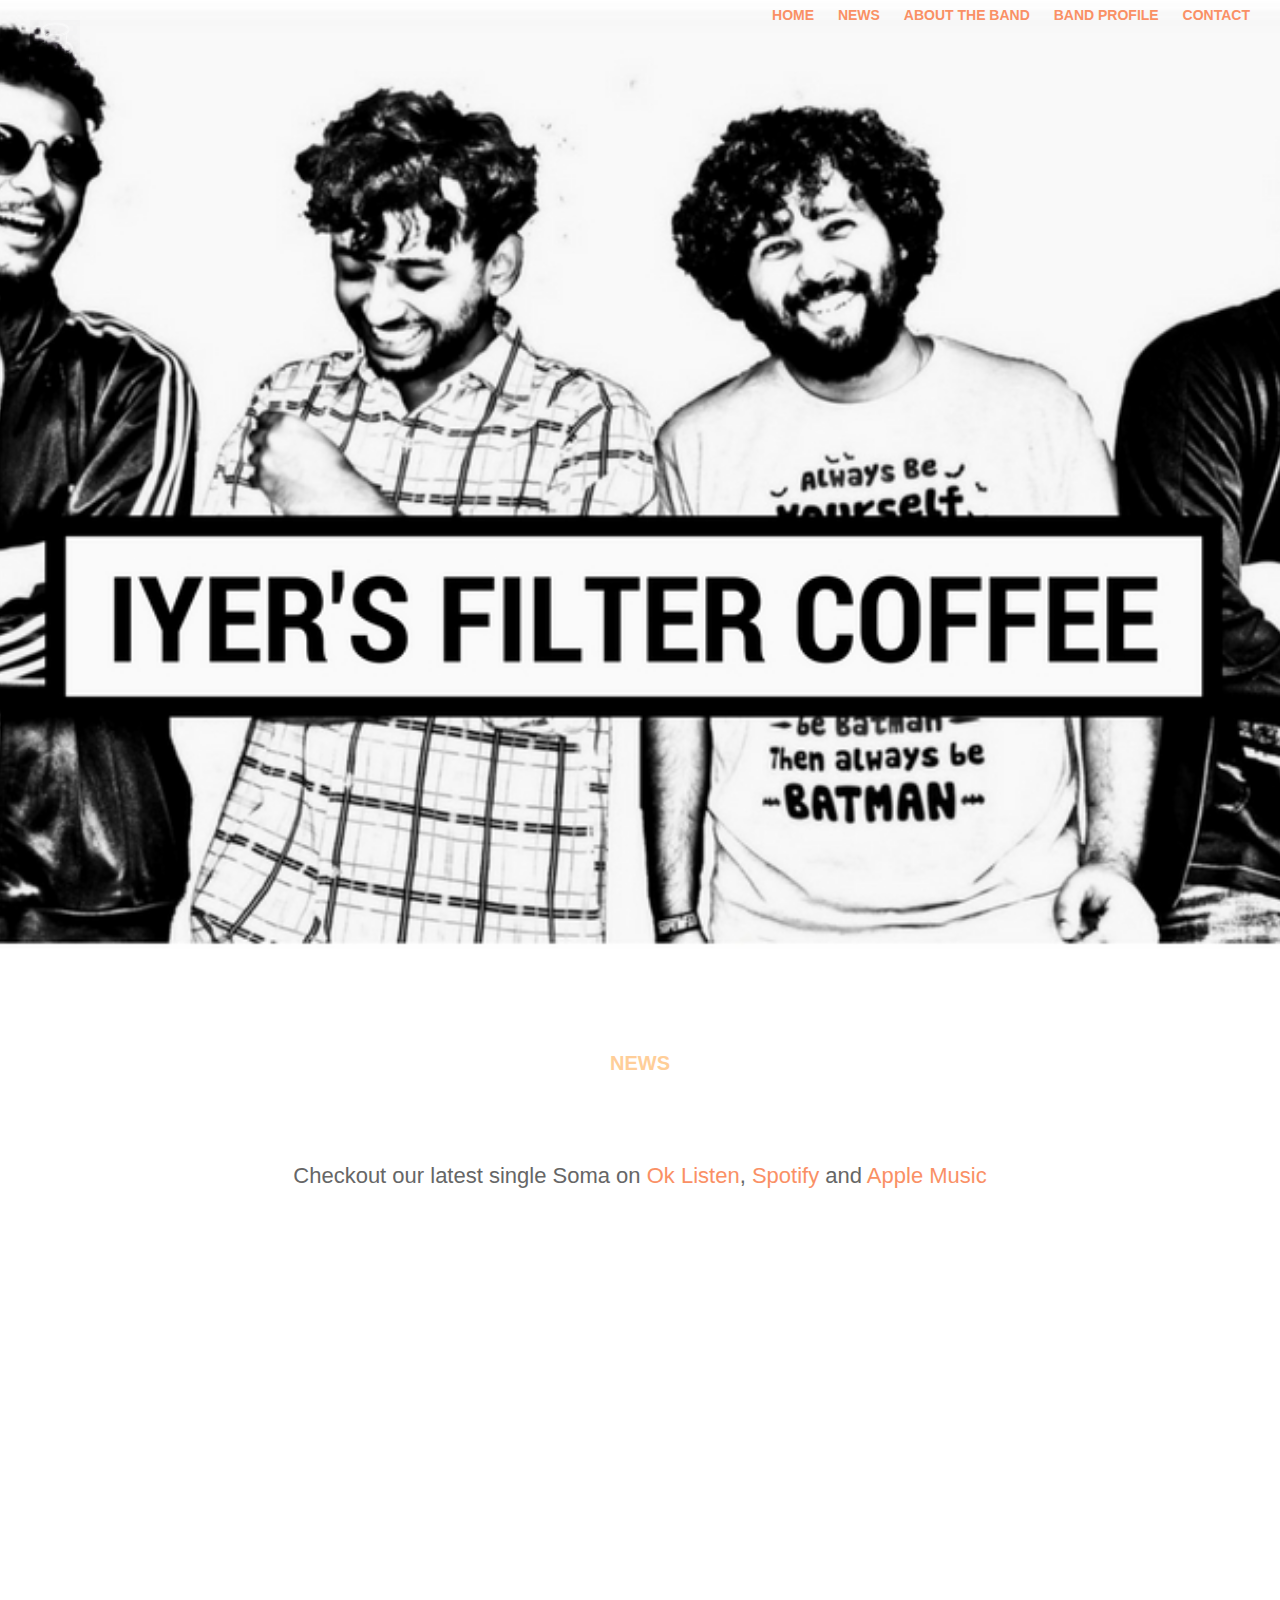
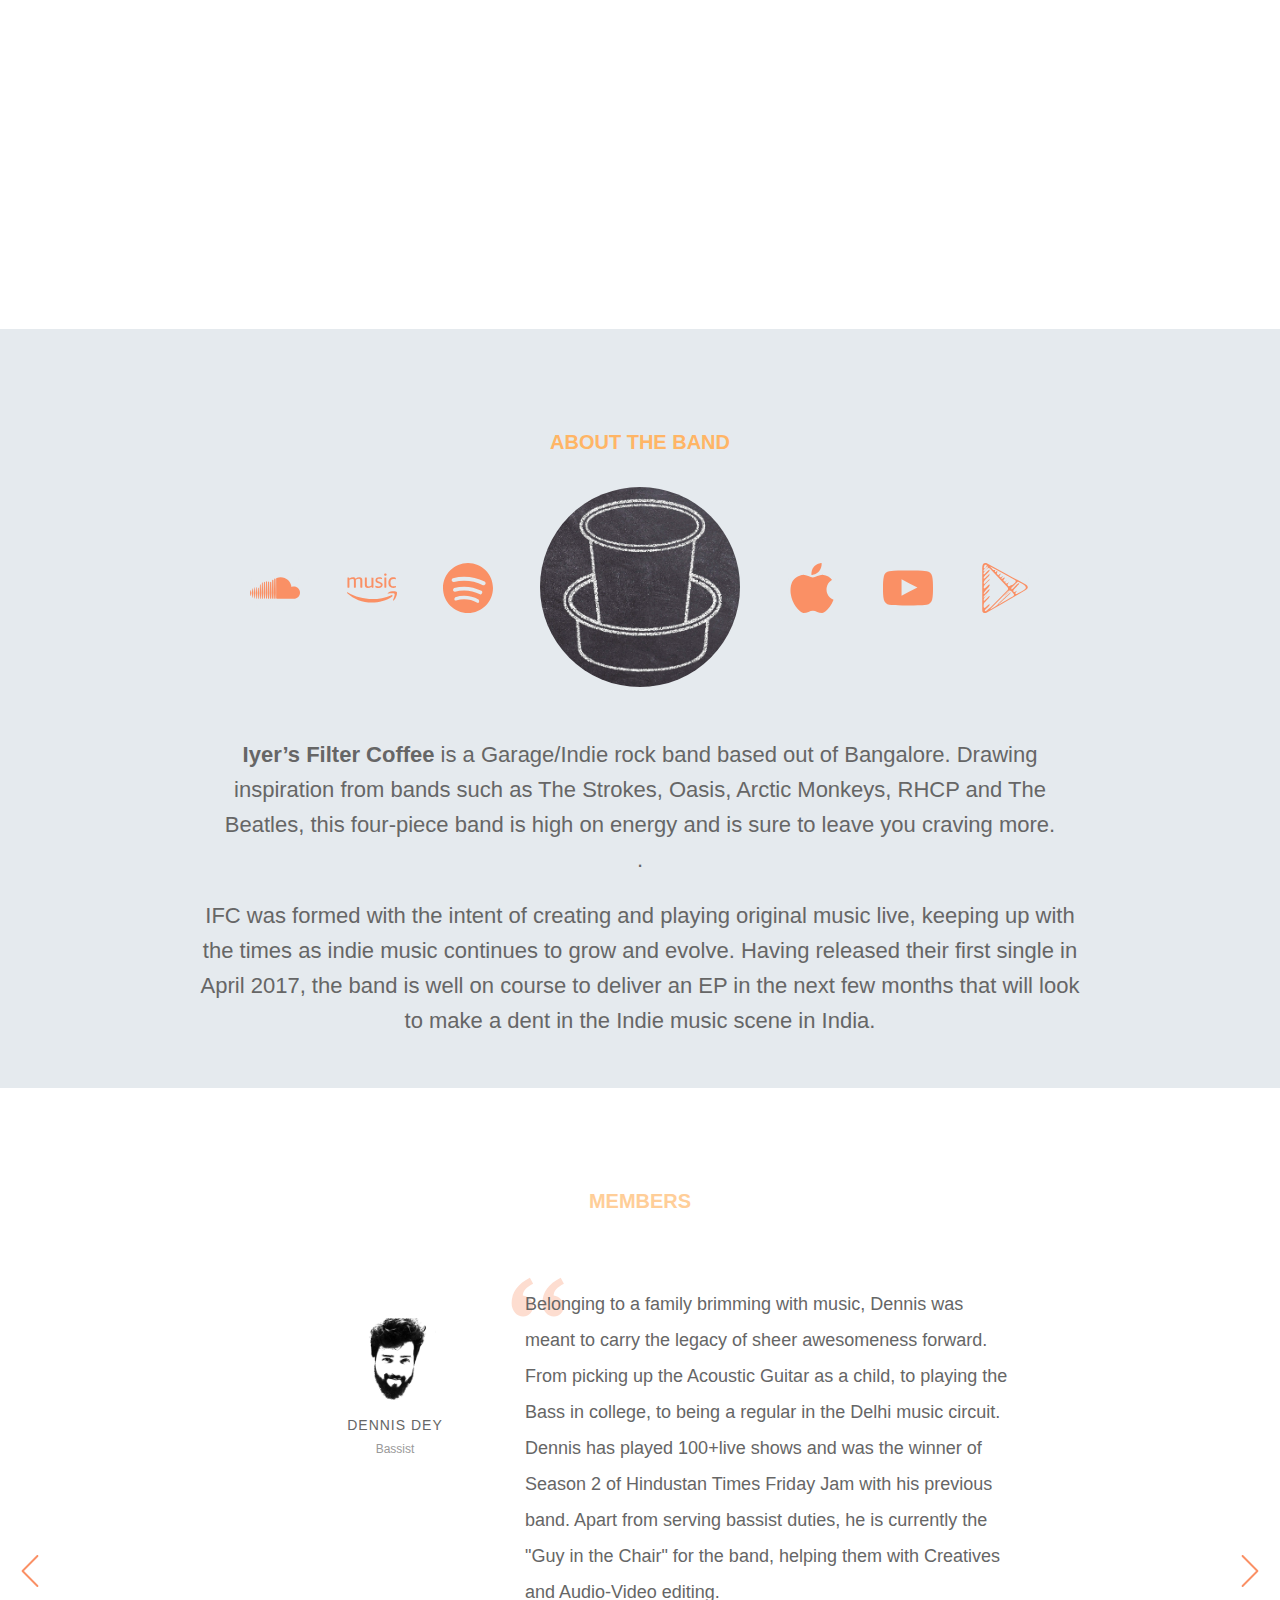
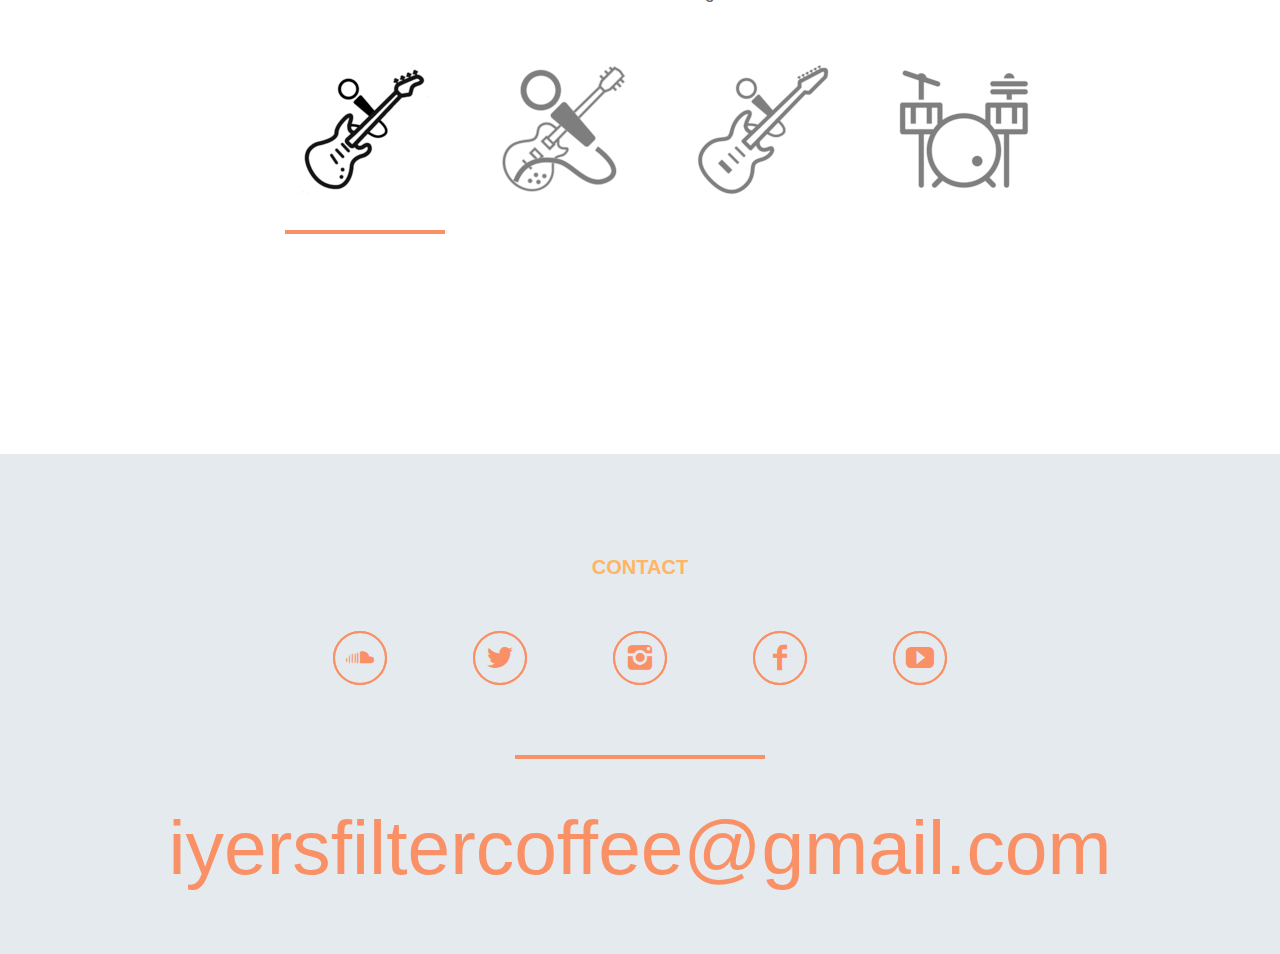
<file: index.html>
<!DOCTYPE html>
<html class="">
<head>
  <meta charset="UTF-8">
  <meta name="apple-mobile-web-app-capable" content="yes">
  <meta name="viewport" content="width=device-width, initial-scale=1">
  <meta name="description" content="Iyer’s Filter Coffee is a garage rock band from Bangalore. Drawing inspiration from bands such as the Strokes, the Arctic Monkeys, RHCP and the Beatles, this four-piece band is high on energy and is sure to leave you craving more.">
  <meta rel="author" href="">
  <meta rel="publisher" href="">

  <title>Iyer's Filter Coffee</title>

  <link rel="stylesheet" href="/assets/css/all.css">
  <!--[if lt IE 9]><script src="http://html5shim.googlecode.com/svn/trunk/html5.js"></script><![endif]-->

  

</head>
<body>

  <nav>
    
      <a href="#">Home</a>
    
      <a href="#news">News</a>
    
      <a href="#about-me">About The Band</a>
    
      <a href="#clients">Band Profile</a>
    
      <a href="#contact">Contact</a>
    
  </nav>

<header id="header">

  <!-- <nav>
    
      <a href="#">Home</a>
    
      <a href="#news">News</a>
    
      <a href="#about-me">About The Band</a>
    
      <a href="#clients">Band Profile</a>
    
      <a href="#contact">Contact</a>
    
  </nav>

  <h1><span>Iyer's Filter Coffee</span></h1>
  <p class="kicker">Garage Rock // Indie // Bangalore</p>-->

</header>


<section>

  <h3 id="news">News</h3>


  <div class="blurb">
    <p>Checkout our latest single Soma on <a href="https://www.oklisten.com/album/soma">Ok Listen</a>, <a href="https://open.spotify.com/artist/2WnOeeb83H28ijUORF8lFr?si=v5_RxIV_SJO6TQ9OLNzmJQ">Spotify</a> and <a href="https://apple.co/2vkBSRN">Apple Music</a></p>

  </div>

  
  <section class="section-videos">

  <div align="center" class="embed-container">
  <iframe
      src="https://www.youtube.com/embed/PFIsgXxZYUo"
      width="700"
      height="480"
      frameborder="0"
      allowfullscreen="">
  </iframe>
</div>


</section>

</section>


<!--
<section class="section-videos">

  <div align="center" class="embed-container">
  <iframe
      src="https://www.youtube.com/embed/PFIsgXxZYUo"
      width="700"
      height="480"
      frameborder="0"
      allowfullscreen="">
  </iframe>
</div>


</section>
-->

<section>

  <h3 id="about-me">About The Band</h3>

  <div class="face-lockup">

    <div class="face-img"></div>

    <div class="icon-amazon">  <li><a href="https://music.amazon.in/albums/B07C3B93QN/CATALOG?ref=dm_wcp_albm_link_pr_s" target="_blank" class="icon-22 Amazon Music" title="Amazon Music"><svg version="1.1" xmlns="http://www.w3.org/2000/svg" xmlns:xlink="http://www.w3.org/1999/xlink" x="0px" y="0px"
	 viewBox="0 0 150.7 88.1" style="enable-background:new 0 0 150.7 88.1;" xml:space="preserve">
<style type="text/css">
	.st0{display:none;}
	.st1{display:inline;}
	.st2{fill:#FFFFFF;}
	.st3{fill:#0082C3;}
	.st4{fill:url(#SVGID_1_);}
	.st5{fill:url(#SVGID_2_);}
	.st6{fill:url(#SVGID_3_);}
	.st7{fill:url(#SVGID_4_);}
	.st8{fill:url(#SVGID_5_);}
	.st9{fill:url(#SVGID_6_);}
	.st10{fill:url(#SVGID_7_);}
	.st11{fill:url(#SVGID_8_);}
</style>
<g id="White" class="st0">
	<g class="st1">
		<path class="st2" d="M100.3,38.2c-1,0.8-2.5,1.1-4.5,1.1c-2.8,0-5.6-0.4-8.2-1.3c-0.7-0.2-1.2-0.4-1.5-0.4c-0.5,0-0.7,0.4-0.7,1.1
			v1.7c0,0.5,0.1,0.9,0.3,1.1c0.2,0.2,0.5,0.5,1,0.7c2.7,1.1,5.7,1.7,9.1,1.7c3.5,0,6.3-0.8,8.5-2.5c2.1-1.7,3.2-3.9,3.2-6.8
			c0-2-0.5-3.6-1.6-4.9c-1-1.3-2.7-2.4-5.1-3.3L96,24.7c-1.9-0.7-3.1-1.4-3.8-2c-0.6-0.6-1-1.4-1-2.5c0-2.6,1.9-3.9,5.8-3.9
			c2.2,0,4.4,0.3,6.5,1c0.6,0.2,1.1,0.3,1.4,0.3c0.5,0,0.8-0.4,0.8-1.1v-1.6c0-0.5-0.1-0.9-0.3-1.2c-0.2-0.3-0.5-0.5-1-0.6
			c-2.5-0.9-5-1.4-7.6-1.4c-3.3,0-5.9,0.8-8,2.4c-2,1.6-3,3.7-3,6.3c0,4,2.2,6.8,6.7,8.4l5.1,1.9c1.6,0.6,2.8,1.2,3.4,1.8
			c0.6,0.6,0.9,1.4,0.9,2.3C101.8,36.3,101.3,37.4,100.3,38.2z"/>
		<path class="st2" d="M73.7,13.8v22.5c-2.9,1.9-5.8,2.9-8.7,2.9c-1.8,0-3.2-0.5-4-1.5c-0.8-1-1.3-2.6-1.3-4.8v-19
			c0-0.8-0.4-1.2-1.2-1.2H55c-0.8,0-1.2,0.4-1.2,1.2v21c0,2.9,0.8,5.2,2.3,6.8c1.5,1.6,3.7,2.4,6.5,2.4c3.9,0,7.7-1.4,11.5-4.1
			l0.4,2.1c0.1,0.4,0.2,0.7,0.5,0.9c0.2,0.2,0.5,0.2,0.9,0.2h2.6c0.8,0,1.2-0.4,1.2-1.2v-28c0-0.8-0.4-1.2-1.2-1.2h-3.5
			C74.1,12.6,73.7,13,73.7,13.8z"/>
		<path class="st2" d="M41.5,43.1H45c0.8,0,1.2-0.4,1.2-1.2V20.7c0-2.9-0.7-5.1-2.2-6.7c-1.5-1.6-3.6-2.3-6.4-2.3
			c-4,0-7.9,1.4-11.9,4.3c-1.3-2.8-3.8-4.3-7.6-4.3c-3.6,0-7.4,1.3-11.2,4l-0.4-1.9c-0.1-0.4-0.2-0.7-0.5-0.9
			c-0.2-0.2-0.5-0.2-0.9-0.2H2.6c-0.8,0-1.2,0.4-1.2,1.2v28c0,0.8,0.4,1.2,1.2,1.2h3.5c0.8,0,1.2-0.4,1.2-1.2V19.2
			c2.8-1.8,5.7-2.6,8.8-2.6c1.6,0,2.8,0.5,3.6,1.4c0.8,1,1.1,2.4,1.1,4.4v19.5c0,0.8,0.4,1.2,1.2,1.2h3.5c0.8,0,1.2-0.4,1.2-1.2
			V21.1v-1c0-0.3,0-0.6-0.1-0.9c3-1.8,5.9-2.7,8.8-2.7c1.6,0,2.8,0.5,3.6,1.4c0.8,1,1.1,2.4,1.1,4.4v19.5
			C40.3,42.7,40.7,43.1,41.5,43.1z"/>
		<path class="st2" d="M133.8,65.6C115.3,73.5,95.3,77.3,77,77.3c-27.1,0-53.3-7.4-74.5-19.8c-0.4-0.2-0.7-0.3-1.1-0.3
			c-1.2,0-1.9,1.4-0.6,2.5c19.7,17.8,45.6,28.4,74.5,28.4c20.6,0,44.5-6.5,61-18.6C139,67.5,136.6,64.4,133.8,65.6z"/>
		<path class="st2" d="M133.2,19.4c1.5-1.7,3.9-2.6,7.3-2.6c1.7,0,3.3,0.2,5,0.7c0.4,0.1,0.8,0.2,1,0.2c0.5,0,0.8-0.4,0.8-1.2v-1.6
			c0-0.6-0.1-1-0.3-1.2c-0.2-0.2-0.5-0.4-0.9-0.6c-2.1-0.8-4.2-1.1-6.4-1.1c-4.7,0-8.4,1.4-11,4.2c-2.6,2.8-3.9,6.7-3.9,11.8
			c0,5.1,1.3,9,3.8,11.7c2.5,2.7,6.1,4.1,10.8,4.1c2.6,0,4.9-0.4,6.8-1.3c0.5-0.2,0.8-0.4,1-0.7c0.2-0.2,0.2-0.6,0.2-1.1V39
			c0-0.8-0.3-1.2-0.8-1.2c-0.2,0-0.5,0.1-0.9,0.2c-1.9,0.6-3.7,0.8-5.4,0.8c-3.2,0-5.6-0.9-7.1-2.6c-1.5-1.7-2.3-4.4-2.3-8v-0.8
			C131,23.8,131.7,21.1,133.2,19.4z"/>
		<path class="st2" d="M140.8,81.4c8.8-7.4,11.1-22.9,9.3-25.1c-0.9-1.1-4.9-2.1-10-2.1c-5.4,0-11.9,1.1-16.7,4.6
			c-1.5,1-1.2,2.4,0.4,2.2c5.3-0.6,17.2-2.1,19.3,0.6c2.1,2.7-2.3,13.8-4.3,18.8C138.2,82,139.5,82.6,140.8,81.4z"/>
		<path class="st2" d="M117.3,12.6h-3.5c-0.8,0-1.2,0.4-1.2,1.2v28c0,0.8,0.4,1.2,1.2,1.2h3.5c0.8,0,1.2-0.4,1.2-1.2v-28
			C118.5,13,118.1,12.6,117.3,12.6z"/>
		<path class="st2" d="M118.3,1c-0.7-0.7-1.6-1-2.7-1c-1.2,0-2.1,0.3-2.7,1c-0.7,0.7-1,1.5-1,2.6c0,1.1,0.3,2,1,2.6
			c0.7,0.7,1.6,1,2.7,1c1.2,0,2.1-0.3,2.7-1c0.7-0.7,1-1.5,1-2.6C119.3,2.5,119,1.6,118.3,1z"/>
	</g>
</g>
<g id="Squid_Ink">
	<g>
		<path class="st3" d="M100.3,38.2c-1,0.8-2.5,1.1-4.5,1.1c-2.8,0-5.6-0.4-8.2-1.3c-0.7-0.2-1.2-0.4-1.5-0.4c-0.5,0-0.7,0.4-0.7,1.1
			v1.7c0,0.5,0.1,0.9,0.3,1.1c0.2,0.2,0.5,0.5,1,0.7c2.7,1.1,5.7,1.7,9.1,1.7c3.5,0,6.3-0.8,8.5-2.5c2.1-1.7,3.2-3.9,3.2-6.8
			c0-2-0.5-3.6-1.6-4.9c-1-1.3-2.7-2.4-5.1-3.3L96,24.7c-1.9-0.7-3.1-1.4-3.8-2c-0.6-0.6-1-1.4-1-2.5c0-2.6,1.9-3.9,5.8-3.9
			c2.2,0,4.4,0.3,6.5,1c0.6,0.2,1.1,0.3,1.4,0.3c0.5,0,0.8-0.4,0.8-1.1v-1.6c0-0.5-0.1-0.9-0.3-1.2c-0.2-0.3-0.5-0.5-1-0.6
			c-2.5-0.9-5-1.4-7.6-1.4c-3.3,0-5.9,0.8-8,2.4c-2,1.6-3,3.7-3,6.3c0,4,2.2,6.8,6.7,8.4l5.1,1.9c1.6,0.6,2.8,1.2,3.4,1.8
			c0.6,0.6,0.9,1.4,0.9,2.3C101.8,36.3,101.3,37.4,100.3,38.2z"/>
		<path class="st3" d="M73.7,13.8v22.5c-2.9,1.9-5.8,2.9-8.7,2.9c-1.8,0-3.2-0.5-4-1.5c-0.8-1-1.3-2.6-1.3-4.8v-19
			c0-0.8-0.4-1.2-1.2-1.2H55c-0.8,0-1.2,0.4-1.2,1.2v21c0,2.9,0.8,5.2,2.3,6.8c1.5,1.6,3.7,2.4,6.5,2.4c3.9,0,7.7-1.4,11.5-4.1
			l0.4,2.1c0.1,0.4,0.2,0.7,0.5,0.9c0.2,0.2,0.5,0.2,0.9,0.2h2.6c0.8,0,1.2-0.4,1.2-1.2v-28c0-0.8-0.4-1.2-1.2-1.2h-3.5
			C74.1,12.6,73.7,13,73.7,13.8z"/>
		<path class="st3" d="M41.5,43.1H45c0.8,0,1.2-0.4,1.2-1.2V20.7c0-2.9-0.7-5.1-2.2-6.7c-1.5-1.6-3.6-2.3-6.4-2.3
			c-4,0-7.9,1.4-11.9,4.3c-1.3-2.8-3.8-4.3-7.6-4.3c-3.6,0-7.4,1.3-11.2,4l-0.4-1.9c-0.1-0.4-0.2-0.7-0.5-0.9
			c-0.2-0.2-0.5-0.2-0.9-0.2H2.6c-0.8,0-1.2,0.4-1.2,1.2v28c0,0.8,0.4,1.2,1.2,1.2h3.5c0.8,0,1.2-0.4,1.2-1.2V19.2
			c2.8-1.8,5.7-2.6,8.8-2.6c1.6,0,2.8,0.5,3.6,1.4c0.8,1,1.1,2.4,1.1,4.4v19.5c0,0.8,0.4,1.2,1.2,1.2h3.5c0.8,0,1.2-0.4,1.2-1.2
			V21.1v-1c0-0.3,0-0.6-0.1-0.9c3-1.8,5.9-2.7,8.8-2.7c1.6,0,2.8,0.5,3.6,1.4c0.8,1,1.1,2.4,1.1,4.4v19.5
			C40.3,42.7,40.7,43.1,41.5,43.1z"/>
		<path class="st3" d="M133.8,65.6C115.3,73.5,95.3,77.3,77,77.3c-27.1,0-53.3-7.4-74.5-19.8c-0.4-0.2-0.7-0.3-1.1-0.3
			c-1.2,0-1.9,1.4-0.6,2.5c19.7,17.8,45.6,28.4,74.5,28.4c20.6,0,44.5-6.5,61-18.6C139,67.5,136.6,64.4,133.8,65.6z"/>
		<path class="st3" d="M133.2,19.4c1.5-1.7,3.9-2.6,7.3-2.6c1.7,0,3.3,0.2,5,0.7c0.4,0.1,0.8,0.2,1,0.2c0.5,0,0.8-0.4,0.8-1.2v-1.6
			c0-0.6-0.1-1-0.3-1.2c-0.2-0.2-0.5-0.4-0.9-0.6c-2.1-0.8-4.2-1.1-6.4-1.1c-4.7,0-8.4,1.4-11,4.2c-2.6,2.8-3.9,6.7-3.9,11.8
			c0,5.1,1.3,9,3.8,11.7c2.5,2.7,6.1,4.1,10.8,4.1c2.6,0,4.9-0.4,6.8-1.3c0.5-0.2,0.8-0.4,1-0.7c0.2-0.2,0.2-0.6,0.2-1.1V39
			c0-0.8-0.3-1.2-0.8-1.2c-0.2,0-0.5,0.1-0.9,0.2c-1.9,0.6-3.7,0.8-5.4,0.8c-3.2,0-5.6-0.9-7.1-2.6c-1.5-1.7-2.3-4.4-2.3-8v-0.8
			C131,23.8,131.7,21.1,133.2,19.4z"/>
		<path class="st3" d="M140.8,81.4c8.8-7.4,11.1-22.9,9.3-25.1c-0.9-1.1-4.9-2.1-10-2.1c-5.4,0-11.9,1.1-16.7,4.6
			c-1.5,1-1.2,2.4,0.4,2.2c5.3-0.6,17.2-2.1,19.3,0.6c2.1,2.7-2.3,13.8-4.3,18.8C138.2,82,139.5,82.6,140.8,81.4z"/>
		<path class="st3" d="M117.3,12.6h-3.5c-0.8,0-1.2,0.4-1.2,1.2v28c0,0.8,0.4,1.2,1.2,1.2h3.5c0.8,0,1.2-0.4,1.2-1.2v-28
			C118.5,13,118.1,12.6,117.3,12.6z"/>
		<path class="st3" d="M118.3,1c-0.7-0.7-1.6-1-2.7-1c-1.2,0-2.1,0.3-2.7,1c-0.7,0.7-1,1.5-1,2.6c0,1.1,0.3,2,1,2.6
			c0.7,0.7,1.6,1,2.7,1c1.2,0,2.1-0.3,2.7-1c0.7-0.7,1-1.5,1-2.6C119.3,2.5,119,1.6,118.3,1z"/>
	</g>
</g>
<g id="Pantone_Process_Blue" class="st0">
	<g class="st1">
		<path class="st3" d="M100.3,38.2c-1,0.8-2.5,1.1-4.5,1.1c-2.8,0-5.6-0.4-8.2-1.3c-0.7-0.2-1.2-0.4-1.5-0.4c-0.5,0-0.7,0.4-0.7,1.1
			v1.7c0,0.5,0.1,0.9,0.3,1.1c0.2,0.2,0.5,0.5,1,0.7c2.7,1.1,5.7,1.7,9.1,1.7c3.5,0,6.3-0.8,8.5-2.5c2.1-1.7,3.2-3.9,3.2-6.8
			c0-2-0.5-3.6-1.6-4.9c-1-1.3-2.7-2.4-5.1-3.3L96,24.7c-1.9-0.7-3.1-1.4-3.8-2c-0.6-0.6-1-1.4-1-2.5c0-2.6,1.9-3.9,5.8-3.9
			c2.2,0,4.4,0.3,6.5,1c0.6,0.2,1.1,0.3,1.4,0.3c0.5,0,0.8-0.4,0.8-1.1v-1.6c0-0.5-0.1-0.9-0.3-1.2c-0.2-0.3-0.5-0.5-1-0.6
			c-2.5-0.9-5-1.4-7.6-1.4c-3.3,0-5.9,0.8-8,2.4c-2,1.6-3,3.7-3,6.3c0,4,2.2,6.8,6.7,8.4l5.1,1.9c1.6,0.6,2.8,1.2,3.4,1.8
			c0.6,0.6,0.9,1.4,0.9,2.3C101.8,36.3,101.3,37.4,100.3,38.2z"/>
		<path class="st3" d="M73.7,13.8v22.5c-2.9,1.9-5.8,2.9-8.7,2.9c-1.8,0-3.2-0.5-4-1.5c-0.8-1-1.3-2.6-1.3-4.8v-19
			c0-0.8-0.4-1.2-1.2-1.2H55c-0.8,0-1.2,0.4-1.2,1.2v21c0,2.9,0.8,5.2,2.3,6.8c1.5,1.6,3.7,2.4,6.5,2.4c3.9,0,7.7-1.4,11.5-4.1
			l0.4,2.1c0.1,0.4,0.2,0.7,0.5,0.9c0.2,0.2,0.5,0.2,0.9,0.2h2.6c0.8,0,1.2-0.4,1.2-1.2v-28c0-0.8-0.4-1.2-1.2-1.2h-3.5
			C74.1,12.6,73.7,13,73.7,13.8z"/>
		<path class="st3" d="M41.5,43.1H45c0.8,0,1.2-0.4,1.2-1.2V20.7c0-2.9-0.7-5.1-2.2-6.7c-1.5-1.6-3.6-2.3-6.4-2.3
			c-4,0-7.9,1.4-11.9,4.3c-1.3-2.8-3.8-4.3-7.6-4.3c-3.6,0-7.4,1.3-11.2,4l-0.4-1.9c-0.1-0.4-0.2-0.7-0.5-0.9
			c-0.2-0.2-0.5-0.2-0.9-0.2H2.6c-0.8,0-1.2,0.4-1.2,1.2v28c0,0.8,0.4,1.2,1.2,1.2h3.5c0.8,0,1.2-0.4,1.2-1.2V19.2
			c2.8-1.8,5.7-2.6,8.8-2.6c1.6,0,2.8,0.5,3.6,1.4c0.8,1,1.1,2.4,1.1,4.4v19.5c0,0.8,0.4,1.2,1.2,1.2h3.5c0.8,0,1.2-0.4,1.2-1.2
			V21.1v-1c0-0.3,0-0.6-0.1-0.9c3-1.8,5.9-2.7,8.8-2.7c1.6,0,2.8,0.5,3.6,1.4c0.8,1,1.1,2.4,1.1,4.4v19.5
			C40.3,42.7,40.7,43.1,41.5,43.1z"/>
		<path class="st3" d="M133.8,65.6C115.3,73.5,95.3,77.3,77,77.3c-27.1,0-53.3-7.4-74.5-19.8c-0.4-0.2-0.7-0.3-1.1-0.3
			c-1.2,0-1.9,1.4-0.6,2.5c19.7,17.8,45.6,28.4,74.5,28.4c20.6,0,44.5-6.5,61-18.6C139,67.5,136.6,64.4,133.8,65.6z"/>
		<path class="st3" d="M133.2,19.4c1.5-1.7,3.9-2.6,7.3-2.6c1.7,0,3.3,0.2,5,0.7c0.4,0.1,0.8,0.2,1,0.2c0.5,0,0.8-0.4,0.8-1.2v-1.6
			c0-0.6-0.1-1-0.3-1.2c-0.2-0.2-0.5-0.4-0.9-0.6c-2.1-0.8-4.2-1.1-6.4-1.1c-4.7,0-8.4,1.4-11,4.2c-2.6,2.8-3.9,6.7-3.9,11.8
			c0,5.1,1.3,9,3.8,11.7c2.5,2.7,6.1,4.1,10.8,4.1c2.6,0,4.9-0.4,6.8-1.3c0.5-0.2,0.8-0.4,1-0.7c0.2-0.2,0.2-0.6,0.2-1.1V39
			c0-0.8-0.3-1.2-0.8-1.2c-0.2,0-0.5,0.1-0.9,0.2c-1.9,0.6-3.7,0.8-5.4,0.8c-3.2,0-5.6-0.9-7.1-2.6c-1.5-1.7-2.3-4.4-2.3-8v-0.8
			C131,23.8,131.7,21.1,133.2,19.4z"/>
		<path class="st3" d="M140.8,81.4c8.8-7.4,11.1-22.9,9.3-25.1c-0.9-1.1-4.9-2.1-10-2.1c-5.4,0-11.9,1.1-16.7,4.6
			c-1.5,1-1.2,2.4,0.4,2.2c5.3-0.6,17.2-2.1,19.3,0.6c2.1,2.7-2.3,13.8-4.3,18.8C138.2,82,139.5,82.6,140.8,81.4z"/>
		<path class="st3" d="M117.3,12.6h-3.5c-0.8,0-1.2,0.4-1.2,1.2v28c0,0.8,0.4,1.2,1.2,1.2h3.5c0.8,0,1.2-0.4,1.2-1.2v-28
			C118.5,13,118.1,12.6,117.3,12.6z"/>
		<path class="st3" d="M118.3,1c-0.7-0.7-1.6-1-2.7-1c-1.2,0-2.1,0.3-2.7,1c-0.7,0.7-1,1.5-1,2.6c0,1.1,0.3,2,1,2.6
			c0.7,0.7,1.6,1,2.7,1c1.2,0,2.1-0.3,2.7-1c0.7-0.7,1-1.5,1-2.6C119.3,2.5,119,1.6,118.3,1z"/>
	</g>
</g>
<g id="Gradient" class="st0">
	<g class="st1">
		
			<linearGradient id="SVGID_1_" gradientUnits="userSpaceOnUse" x1="-319.1766" y1="352.407" x2="-318.1203" y2="352.407" gradientTransform="matrix(90.9945 -90.9945 -90.9945 -90.9945 61143.043 3115.384)">
			<stop  offset="0" style="stop-color:#0D72B9"/>
			<stop  offset="0.1954" style="stop-color:#167FC2"/>
			<stop  offset="0.6058" style="stop-color:#27A4DD"/>
			<stop  offset="0.8873" style="stop-color:#36C3F2"/>
			<stop  offset="1" style="stop-color:#36C3F2"/>
		</linearGradient>
		<path class="st4" d="M100.3,38.2c-1,0.8-2.5,1.1-4.5,1.1c-2.8,0-5.6-0.4-8.2-1.3c-0.7-0.2-1.2-0.4-1.5-0.4c-0.5,0-0.7,0.4-0.7,1.1
			v1.7c0,0.5,0.1,0.9,0.3,1.1c0.2,0.2,0.5,0.5,1,0.7c2.7,1.1,5.7,1.7,9.1,1.7c3.5,0,6.3-0.8,8.5-2.5c2.1-1.7,3.2-3.9,3.2-6.8
			c0-2-0.5-3.6-1.6-4.9c-1-1.3-2.7-2.4-5.1-3.3L96,24.7c-1.9-0.7-3.1-1.4-3.8-2c-0.6-0.6-1-1.4-1-2.5c0-2.6,1.9-3.9,5.8-3.9
			c2.2,0,4.4,0.3,6.5,1c0.6,0.2,1.1,0.3,1.4,0.3c0.5,0,0.8-0.4,0.8-1.1v-1.6c0-0.5-0.1-0.9-0.3-1.2c-0.2-0.3-0.5-0.5-1-0.6
			c-2.5-0.9-5-1.4-7.6-1.4c-3.3,0-5.9,0.8-8,2.4c-2,1.6-3,3.7-3,6.3c0,4,2.2,6.8,6.7,8.4l5.1,1.9c1.6,0.6,2.8,1.2,3.4,1.8
			c0.6,0.6,0.9,1.4,0.9,2.3C101.8,36.3,101.3,37.4,100.3,38.2z"/>
		
			<linearGradient id="SVGID_2_" gradientUnits="userSpaceOnUse" x1="-319.1766" y1="352.5701" x2="-318.1203" y2="352.5701" gradientTransform="matrix(90.9945 -90.9945 -90.9945 -90.9945 61143.043 3115.384)">
			<stop  offset="0" style="stop-color:#0D72B9"/>
			<stop  offset="0.1954" style="stop-color:#167FC2"/>
			<stop  offset="0.6058" style="stop-color:#27A4DD"/>
			<stop  offset="0.8873" style="stop-color:#36C3F2"/>
			<stop  offset="1" style="stop-color:#36C3F2"/>
		</linearGradient>
		<path class="st5" d="M73.7,13.8v22.5c-2.9,1.9-5.8,2.9-8.7,2.9c-1.8,0-3.2-0.5-4-1.5c-0.8-1-1.3-2.6-1.3-4.8v-19
			c0-0.8-0.4-1.2-1.2-1.2H55c-0.8,0-1.2,0.4-1.2,1.2v21c0,2.9,0.8,5.2,2.3,6.8c1.5,1.6,3.7,2.4,6.5,2.4c3.9,0,7.7-1.4,11.5-4.1
			l0.4,2.1c0.1,0.4,0.2,0.7,0.5,0.9c0.2,0.2,0.5,0.2,0.9,0.2h2.6c0.8,0,1.2-0.4,1.2-1.2v-28c0-0.8-0.4-1.2-1.2-1.2h-3.5
			C74.1,12.6,73.7,13,73.7,13.8z"/>
		
			<linearGradient id="SVGID_3_" gradientUnits="userSpaceOnUse" x1="-319.1766" y1="352.8058" x2="-318.1203" y2="352.8058" gradientTransform="matrix(90.9945 -90.9945 -90.9945 -90.9945 61143.043 3115.384)">
			<stop  offset="0" style="stop-color:#0D72B9"/>
			<stop  offset="0.1954" style="stop-color:#167FC2"/>
			<stop  offset="0.6058" style="stop-color:#27A4DD"/>
			<stop  offset="0.8873" style="stop-color:#36C3F2"/>
			<stop  offset="1" style="stop-color:#36C3F2"/>
		</linearGradient>
		<path class="st6" d="M41.5,43.1H45c0.8,0,1.2-0.4,1.2-1.2V20.7c0-2.9-0.7-5.1-2.2-6.7c-1.5-1.6-3.6-2.3-6.4-2.3
			c-4,0-7.9,1.4-11.9,4.3c-1.3-2.8-3.8-4.3-7.6-4.3c-3.6,0-7.4,1.3-11.2,4l-0.4-1.9c-0.1-0.4-0.2-0.7-0.5-0.9
			c-0.2-0.2-0.5-0.2-0.9-0.2H2.6c-0.8,0-1.2,0.4-1.2,1.2v28c0,0.8,0.4,1.2,1.2,1.2h3.5c0.8,0,1.2-0.4,1.2-1.2V19.2
			c2.8-1.8,5.7-2.6,8.8-2.6c1.6,0,2.8,0.5,3.6,1.4c0.8,1,1.1,2.4,1.1,4.4v19.5c0,0.8,0.4,1.2,1.2,1.2h3.5c0.8,0,1.2-0.4,1.2-1.2
			V21.1v-1c0-0.3,0-0.6-0.1-0.9c3-1.8,5.9-2.7,8.8-2.7c1.6,0,2.8,0.5,3.6,1.4c0.8,1,1.1,2.4,1.1,4.4v19.5
			C40.3,42.7,40.7,43.1,41.5,43.1z"/>
		
			<linearGradient id="SVGID_4_" gradientUnits="userSpaceOnUse" x1="-319.1766" y1="352.365" x2="-318.1203" y2="352.365" gradientTransform="matrix(90.9945 -90.9945 -90.9945 -90.9945 61143.043 3115.384)">
			<stop  offset="0" style="stop-color:#0D72B9"/>
			<stop  offset="0.1954" style="stop-color:#167FC2"/>
			<stop  offset="0.6058" style="stop-color:#27A4DD"/>
			<stop  offset="0.8873" style="stop-color:#36C3F2"/>
			<stop  offset="1" style="stop-color:#36C3F2"/>
		</linearGradient>
		<path class="st7" d="M133.8,65.6C115.3,73.5,95.3,77.3,77,77.3c-27.1,0-53.3-7.4-74.5-19.8c-0.4-0.2-0.7-0.3-1.1-0.3
			c-1.2,0-1.9,1.4-0.6,2.5c19.7,17.8,45.6,28.4,74.5,28.4c20.6,0,44.5-6.5,61-18.6C139,67.5,136.6,64.4,133.8,65.6z"/>
		
			<linearGradient id="SVGID_5_" gradientUnits="userSpaceOnUse" x1="-319.1766" y1="352.1724" x2="-318.1203" y2="352.1724" gradientTransform="matrix(90.9945 -90.9945 -90.9945 -90.9945 61143.043 3115.384)">
			<stop  offset="0" style="stop-color:#0D72B9"/>
			<stop  offset="0.1954" style="stop-color:#167FC2"/>
			<stop  offset="0.6058" style="stop-color:#27A4DD"/>
			<stop  offset="0.8873" style="stop-color:#36C3F2"/>
			<stop  offset="1" style="stop-color:#36C3F2"/>
		</linearGradient>
		<path class="st8" d="M133.2,19.4c1.5-1.7,3.9-2.6,7.3-2.6c1.7,0,3.3,0.2,5,0.7c0.4,0.1,0.8,0.2,1,0.2c0.5,0,0.8-0.4,0.8-1.2v-1.6
			c0-0.6-0.1-1-0.3-1.2c-0.2-0.2-0.5-0.4-0.9-0.6c-2.1-0.8-4.2-1.1-6.4-1.1c-4.7,0-8.4,1.4-11,4.2c-2.6,2.8-3.9,6.7-3.9,11.8
			c0,5.1,1.3,9,3.8,11.7c2.5,2.7,6.1,4.1,10.8,4.1c2.6,0,4.9-0.4,6.8-1.3c0.5-0.2,0.8-0.4,1-0.7c0.2-0.2,0.2-0.6,0.2-1.1V39
			c0-0.8-0.3-1.2-0.8-1.2c-0.2,0-0.5,0.1-0.9,0.2c-1.9,0.6-3.7,0.8-5.4,0.8c-3.2,0-5.6-0.9-7.1-2.6c-1.5-1.7-2.3-4.4-2.3-8v-0.8
			C131,23.8,131.7,21.1,133.2,19.4z"/>
		
			<linearGradient id="SVGID_6_" gradientUnits="userSpaceOnUse" x1="-319.1766" y1="351.9783" x2="-318.1203" y2="351.9783" gradientTransform="matrix(90.9945 -90.9945 -90.9945 -90.9945 61143.043 3115.384)">
			<stop  offset="0" style="stop-color:#0D72B9"/>
			<stop  offset="0.1954" style="stop-color:#167FC2"/>
			<stop  offset="0.6058" style="stop-color:#27A4DD"/>
			<stop  offset="0.8873" style="stop-color:#36C3F2"/>
			<stop  offset="1" style="stop-color:#36C3F2"/>
		</linearGradient>
		<path class="st9" d="M140.8,81.4c8.8-7.4,11.1-22.9,9.3-25.1c-0.9-1.1-4.9-2.1-10-2.1c-5.4,0-11.9,1.1-16.7,4.6
			c-1.5,1-1.2,2.4,0.4,2.2c5.3-0.6,17.2-2.1,19.3,0.6c2.1,2.7-2.3,13.8-4.3,18.8C138.2,82,139.5,82.6,140.8,81.4z"/>
		
			<linearGradient id="SVGID_7_" gradientUnits="userSpaceOnUse" x1="-319.1766" y1="352.3017" x2="-318.1203" y2="352.3017" gradientTransform="matrix(90.9945 -90.9945 -90.9945 -90.9945 61143.043 3115.384)">
			<stop  offset="0" style="stop-color:#0D72B9"/>
			<stop  offset="0.1954" style="stop-color:#167FC2"/>
			<stop  offset="0.6058" style="stop-color:#27A4DD"/>
			<stop  offset="0.8873" style="stop-color:#36C3F2"/>
			<stop  offset="1" style="stop-color:#36C3F2"/>
		</linearGradient>
		<path class="st10" d="M117.3,12.6h-3.5c-0.8,0-1.2,0.4-1.2,1.2v28c0,0.8,0.4,1.2,1.2,1.2h3.5c0.8,0,1.2-0.4,1.2-1.2v-28
			C118.5,13,118.1,12.6,117.3,12.6z"/>
		
			<linearGradient id="SVGID_8_" gradientUnits="userSpaceOnUse" x1="-319.1766" y1="352.4347" x2="-318.1203" y2="352.4347" gradientTransform="matrix(90.9945 -90.9945 -90.9945 -90.9945 61143.043 3115.384)">
			<stop  offset="0" style="stop-color:#0D72B9"/>
			<stop  offset="0.1954" style="stop-color:#167FC2"/>
			<stop  offset="0.6058" style="stop-color:#27A4DD"/>
			<stop  offset="0.8873" style="stop-color:#36C3F2"/>
			<stop  offset="1" style="stop-color:#36C3F2"/>
		</linearGradient>
		<path class="st11" d="M118.3,1c-0.7-0.7-1.6-1-2.7-1c-1.2,0-2.1,0.3-2.7,1c-0.7,0.7-1,1.5-1,2.6c0,1.1,0.3,2,1,2.6
			c0.7,0.7,1.6,1,2.7,1c1.2,0,2.1-0.3,2.7-1c0.7-0.7,1-1.5,1-2.6C119.3,2.5,119,1.6,118.3,1z"/>
	</g>
</g>
</svg>

<!--[if lt IE 9]><em>SoundCloud</em><![endif]--></a></li>

</div>
    <div class="icon-soudcloud">  <li><a href="https://soundcloud.com/iyersfiltercoffee" target="_blank" class="icon-22 soundcloud" title="SoundCloud"><svg version="1.1" id="Capa_1" xmlns="http://www.w3.org/2000/svg" xmlns:xlink="http://www.w3.org/1999/xlink" x="0px" y="0px"
	 width="97.774px" height="97.774px" viewBox="0 0 97.774 97.774" style="enable-background:new 0 0 97.774 97.774;"
	 xml:space="preserve">
<g>
	<g>
		<g>
			<path d="M4.723,49.69c-0.209,0-0.38,0.166-0.407,0.395l-0.961,8.781l0.961,8.586c0.027,0.229,0.198,0.396,0.407,0.396
				c0.206,0,0.373-0.164,0.406-0.395l1.094-8.588l-1.094-8.781C5.096,49.851,4.929,49.69,4.723,49.69z"/>
			<path d="M1.108,53.054c-0.203,0-0.365,0.156-0.392,0.383L0,58.866l0.716,5.337c0.026,0.226,0.188,0.382,0.392,0.382
				c0.198,0,0.359-0.156,0.391-0.38l0.847-5.339l-0.847-5.434C1.467,53.21,1.306,53.054,1.108,53.054z"/>
			<path d="M8.564,47.968c-0.258,0-0.464,0.202-0.49,0.48L7.161,58.866l0.913,10.037c0.026,0.279,0.232,0.48,0.49,0.48
				c0.253,0,0.459-0.201,0.489-0.479l1.036-10.039L9.053,48.447C9.023,48.17,8.817,47.968,8.564,47.968z"/>
			<path d="M12.437,47.6c-0.304,0-0.551,0.242-0.575,0.564L11,58.869l0.862,10.354c0.024,0.32,0.271,0.563,0.575,0.563
				c0.299,0,0.545-0.243,0.573-0.563l0.979-10.354L13.01,48.162C12.982,47.842,12.736,47.6,12.437,47.6z"/>
			<polygon points="16.996,69.31 16.996,69.31 16.996,69.312 			"/>
			<path d="M16.996,48.935c-0.024-0.365-0.308-0.644-0.656-0.644c-0.353,0-0.635,0.278-0.657,0.647l-0.814,9.93l0.814,10.441
				c0.022,0.367,0.305,0.646,0.657,0.646c0.349,0,0.632-0.279,0.656-0.646l0.923-10.441L16.996,48.935z"/>
			<path d="M20.276,41.985c-0.396,0-0.72,0.322-0.74,0.733l-0.764,16.155l0.764,10.44c0.021,0.406,0.345,0.729,0.74,0.729
				c0.392,0,0.716-0.322,0.74-0.732v0.004l0.864-10.44l-0.864-16.156C20.991,42.307,20.667,41.985,20.276,41.985z"/>
			<path d="M24.181,38.264c-0.443,0-0.804,0.358-0.824,0.815c0,0.002-0.715,19.85-0.715,19.85l0.716,10.375
				c0.02,0.455,0.38,0.813,0.823,0.813c0.44,0,0.804-0.358,0.823-0.815v0.006l0.809-10.379l-0.809-19.85
				C24.985,38.622,24.621,38.264,24.181,38.264z"/>
			<path d="M28.241,36.47c-0.491,0-0.89,0.396-0.907,0.9c0,0.001-0.665,21.508-0.665,21.508l0.665,10.268
				c0.018,0.5,0.416,0.895,0.907,0.895c0.488,0,0.887-0.395,0.907-0.898v0.006l0.751-10.27L29.148,37.37
				C29.127,36.866,28.729,36.47,28.241,36.47z"/>
			<path d="M33.26,36.647c-0.017-0.552-0.452-0.985-0.989-0.985c-0.541,0-0.976,0.434-0.991,0.985l-0.616,22.231l0.617,10.204
				c0.015,0.546,0.449,0.978,0.99,0.978c0.537,0,0.973-0.432,0.989-0.981l0.694-10.198L33.26,36.647z"/>
			<polygon points="33.26,69.078 33.26,69.078 33.26,69.083 			"/>
			<path d="M36.332,36.149c-0.59,0-1.061,0.469-1.075,1.068l-0.566,21.665l0.568,10.105c0.013,0.593,0.483,1.064,1.073,1.064
				c0.586,0,1.057-0.472,1.073-1.07v0.008l0.638-10.109l-0.638-21.666C37.389,36.616,36.918,36.149,36.332,36.149z"/>
			<path d="M40.425,36.856c-0.636,0-1.146,0.507-1.158,1.153L38.75,58.882l0.517,10.045c0.012,0.64,0.522,1.145,1.158,1.145
				c0.635,0,1.144-0.505,1.156-1.152v0.008l0.58-10.043l-0.58-20.875C41.569,37.363,41.06,36.856,40.425,36.856z"/>
			<path d="M45.235,33.02c-0.196-0.133-0.433-0.211-0.686-0.211c-0.246,0-0.475,0.075-0.668,0.201
				c-0.339,0.221-0.566,0.602-0.572,1.036l-0.004,0.234l-0.466,24.598c0,0.014,0.47,9.984,0.47,9.984
				c0,0.016,0.002,0.027,0.003,0.042c0.014,0.278,0.119,0.534,0.288,0.737c0.229,0.273,0.57,0.449,0.949,0.449
				c0.337,0,0.644-0.139,0.868-0.363c0.225-0.223,0.367-0.531,0.373-0.873l0.052-0.986l0.471-8.984l-0.522-24.839
				C45.783,33.618,45.563,33.242,45.235,33.02z"/>
			<polygon points="45.79,68.862 45.79,68.859 45.79,68.863 45.79,68.858 45.79,68.854 45.79,68.854 45.79,68.859 			"/>
			<path d="M49.329,30.665c-0.196-0.12-0.428-0.19-0.673-0.19c-0.316,0-0.607,0.114-0.836,0.302
				c-0.294,0.243-0.484,0.609-0.49,1.019l-0.003,0.136l-0.54,26.956l0.276,4.982l0.267,4.85c0.011,0.717,0.604,1.311,1.326,1.311
				c0.719,0,1.312-0.594,1.322-1.32v0.01v0.002l0.59-9.834l0,0L49.98,31.794C49.973,31.315,49.711,30.896,49.329,30.665z"/>
			<path d="M85.748,46.063c-1.646,0-3.22,0.334-4.65,0.933c-0.959-10.837-10.047-19.339-21.133-19.339
				c-2.714,0-5.357,0.534-7.693,1.437c-0.907,0.352-1.147,0.712-1.156,1.414c0,0.001,0,38.168,0,38.168
				c0.009,0.735,0.579,1.308,1.298,1.379c0.031,0.004,33.336,0,33.336,0c6.642,0,12.025-5.324,12.025-11.967
				C97.774,51.447,92.391,46.063,85.748,46.063z"/>
		</g>
	</g>
</g>
<g>
</g>
<g>
</g>
<g>
</g>
<g>
</g>
<g>
</g>
<g>
</g>
<g>
</g>
<g>
</g>
<g>
</g>
<g>
</g>
<g>
</g>
<g>
</g>
<g>
</g>
<g>
</g>
<g>
</g>
</svg>
<!--[if lt IE 9]><em>SoundCloud</em><![endif]--></a></li>

</div>
    <div class="icon-spotify">  <li><a href="https://open.spotify.com/artist/2WnOeeb83H28ijUORF8lFr?si=v5_RxIV_SJO6TQ9OLNzmJQ" target="_blank" class="icon-28 spotify" title="Spotify"><svg version="1.1" id="Layer_1" xmlns="http://www.w3.org/2000/svg" xmlns:xlink="http://www.w3.org/1999/xlink" x="0px" y="0px"
	 viewBox="0 0 305 305" style="enable-background:new 0 0 305 305;" xml:space="preserve">
<g id="XMLID_85_">
	<path id="XMLID_86_" d="M152.441,0C68.385,0,0,68.39,0,152.453C0,236.568,68.385,305,152.441,305
		C236.562,305,305,236.568,305,152.453C305,68.39,236.562,0,152.441,0z M75.08,208.47c17.674-5.38,35.795-8.108,53.857-8.108
		c30.676,0,60.96,7.774,87.592,22.49c1.584,0.863,3.024,3.717,3.67,7.27c0.646,3.552,0.389,7.205-0.648,9.105
		c-1.309,2.438-3.965,4.014-6.768,4.014c-1.389,0-2.61-0.312-3.831-0.972c-24.448-13.438-52.116-20.542-80.015-20.542
		c-16.855,0-33.402,2.495-49.167,7.409c-0.768,0.233-1.558,0.352-2.348,0.352c-3.452,0.001-6.448-2.198-7.453-5.461
		C68.612,219.566,71.419,209.667,75.08,208.47z M68.43,152.303c19.699-5.355,40.057-8.071,60.508-8.071
		c36.765,0,73.273,8.896,105.601,25.739c2.266,1.15,3.936,3.1,4.701,5.49c0.776,2.421,0.542,5.024-0.669,7.347
		c-2.885,5.646-6.257,9.44-8.393,9.44c-1.514,0-2.975-0.363-4.43-1.09c-30.019-15.632-62.59-23.558-96.811-23.558
		c-19.035,0-37.71,2.503-55.489,7.435c-0.827,0.224-1.676,0.337-2.521,0.337c-4.277,0.001-8.046-2.888-9.162-7.013
		C60.336,162.994,63.601,153.616,68.43,152.303z M66.727,115.606c-0.903,0.223-1.826,0.335-2.744,0.335
		c-5.169,0.001-9.648-3.492-10.892-8.487c-1.559-6.323,2.397-13.668,8.126-15.111c22.281-5.473,45.065-8.248,67.72-8.248
		c43.856,0,85.857,9.86,124.851,29.312c2.708,1.336,4.727,3.642,5.687,6.493c0.96,2.854,0.748,5.926-0.592,8.64
		c-1.826,3.655-5.772,7.59-10.121,7.59c-1.677,0-3.399-0.393-4.924-1.109c-35.819-17.921-74.477-27.008-114.9-27.008
		C108.164,108.014,87.234,110.568,66.727,115.606z"/>
</g>
<g>
</g>
<g>
</g>
<g>
</g>
<g>
</g>
<g>
</g>
<g>
</g>
<g>
</g>
<g>
</g>
<g>
</g>
<g>
</g>
<g>
</g>
<g>
</g>
<g>
</g>
<g>
</g>
<g>
</g>
</svg>
<!--[if lt IE 9]><em>YouTube</em><![endif]--></a></li>

</div> 
    <div class="icon-apple"><li><a href="https://apple.co/2vkBSRN" target="_blank" class="icon-28 applemusic" title="Apple Music">
<svg version="1.1" id="Capa_1" xmlns="http://www.w3.org/2000/svg" xmlns:xlink="http://www.w3.org/1999/xlink" x="0px" y="0px"
	 viewBox="0 0 448.334 448.334" style="enable-background:new 0 0 448.334 448.334;" xml:space="preserve">
<g id="apple">
	<g>
		<path d="M362.806,278.708c-5.486-12.602-8.572-26.77-8.572-41.686c0-6.328,0.561-12.423,1.621-18.299
			c4.52-25.415,18.36-46.409,37.439-60.018c3.43-2.415,7.014-4.598,10.723-6.53c-25.749-40.627-67.708-44.103-80.895-45.49
			c-28.68-2.992-69.111,22.367-91.059,22.367h-0.592c-21.946,0-62.379-25.359-91.059-22.367
			c-14.276,1.465-59.916,9.555-87.441,53.408c-9.665,15.385-17.114,34.322-20.169,59.315c-1.093,9.009-1.622,18.424-1.498,28.867
			c0.125,10.489,0.967,20.597,2.4,30.605c3.087,21.369,8.886,41.461,16.367,59.924c8.323,20.48,18.735,38.857,29.801,54.499
			c24.474,34.649,52.186,54.655,67.835,55.014c32.109,0.717,60.009-21.003,83.047-20.442c0.25,0.078,0.498,0.078,0.717,0.063
			l0.311-0.031l0.281,0.031c0.219,0.016,0.467,0,0.686-0.078c23.037-0.592,50.969,21.144,83.141,20.427
			c15.586-0.358,43.332-20.38,67.803-55.03c11.066-15.641,21.478-34.049,29.739-54.545c1.246-3.055,2.432-6.157,3.615-9.306
			C393.107,321.931,373.404,303.196,362.806,278.708z"/>
	</g>
	<g>
		<path d="M288.176,73.384c24.691-29.21,23.724-71.256,21.479-73.11c-2.213-1.886-42.987,5.61-68.27,33.831
			c-25.282,28.259-23.722,71.255-21.478,73.125C222.12,109.101,263.519,102.585,288.176,73.384z"/>
	</g>
</g>
<g>
</g>
<g>
</g>
<g>
</g>
<g>
</g>
<g>
</g>
<g>
</g>
<g>
</g>
<g>
</g>
<g>
</g>
<g>
</g>
<g>
</g>
<g>
</g>
<g>
</g>
<g>
</g>
<g>
</g>
</svg>
</a></li>
</div>
    <div class="icon-tube"><li><a href="https://www.youtube.com/c/iyersfiltercoffee" target="_blank" class="icon-28 youtube" title="YouTube">
  <svg version="1.1" id="Capa_1" xmlns="http://www.w3.org/2000/svg" xmlns:xlink="http://www.w3.org/1999/xlink" x="0px" y="0px"
	 width="96.875px" height="96.875px" viewBox="0 0 96.875 96.875" style="enable-background:new 0 0 96.875 96.875;"
	 xml:space="preserve">
<g>
	<path d="M95.201,25.538c-1.186-5.152-5.4-8.953-10.473-9.52c-12.013-1.341-24.172-1.348-36.275-1.341
		c-12.105-0.007-24.266,0-36.279,1.341c-5.07,0.567-9.281,4.368-10.467,9.52C0.019,32.875,0,40.884,0,48.438
		C0,55.992,0,64,1.688,71.336c1.184,5.151,5.396,8.952,10.469,9.52c12.012,1.342,24.172,1.349,36.277,1.342
		c12.107,0.007,24.264,0,36.275-1.342c5.07-0.567,9.285-4.368,10.471-9.52c1.689-7.337,1.695-15.345,1.695-22.898
		C96.875,40.884,96.889,32.875,95.201,25.538z M35.936,63.474c0-10.716,0-21.32,0-32.037c10.267,5.357,20.466,10.678,30.798,16.068
		C56.434,52.847,46.23,58.136,35.936,63.474z"/>
</g>
</svg>

<!--[if lt IE 9]><em>YouTube</em><![endif]--></a></li>

</div>
    <div class="icon-google"><li><a href="https://play.google.com/store/music/artist/Iyer_s_Filter_Coffee?id=Anlht6qvympjdglkuksmannzuae" target="_blank" class="icon-28 Googleplay" title="Google Play">
 <svg version="1.1" id="Capa_1" xmlns="http://www.w3.org/2000/svg" xmlns:xlink="http://www.w3.org/1999/xlink" x="0px" y="0px"
	 width="47.902px" height="47.902px" viewBox="0 0 47.902 47.902" style="enable-background:new 0 0 47.902 47.902;"
	 xml:space="preserve">
<g>
	<g>
		<path d="M2.116,28.979c0,5.356,0,10.714,0,16.072c0,1.792,0.645,2.569,1.567,2.773c1.078,0.239,2.195-0.148,2.464-0.203
			c0.182-0.036,0.348-0.104,0.445-0.203c0.035-0.034,0.07-0.069,0.104-0.104c0.059-0.059,0.54-0.296,1.058-0.566
			c0.332-0.173,0.646-0.349,0.927-0.512c11.556-6.699,23.112-13.398,34.667-20.097c3.553-2.059,3.035-4.261-0.332-6.091
			c-5.896-3.206-11.795-6.411-17.691-9.616C19.192,7.1,13.061,3.768,6.929,0.435C6.918,0.429,6.904,0.426,6.89,0.423
			C6.867,0.419,6.835,0.407,6.821,0.397c-0.008-0.005-0.016-0.01-0.027-0.015C6.778,0.377,6.765,0.373,6.751,0.369
			C6.729,0.363,6.7,0.348,6.691,0.337C6.685,0.331,6.678,0.324,6.672,0.318C6.609,0.25,6.52,0.211,6.415,0.191
			c-0.158-0.029-1.211-0.382-2.265-0.05C1.988,0.823,2.117,4.309,2.117,6.872C2.116,14.242,2.116,21.611,2.116,28.979z
			 M31.754,31.81c-2.344,1.357-4.684,2.715-7.026,4.073c-2.042,1.184-4.084,2.367-6.126,3.552c-0.956,0.554-1.076,0.392-0.27-0.363
			c1.302-1.218,2.594-2.427,3.859-3.614c0.807-0.756,1.631-1.475,2.447-2.22c0.845-0.772,2.087-1.915,3.611-3.32
			c0.811-0.749,1.352-1.479,1.209-1.633s-0.908,0.339-1.713,1.096c-0.795,0.748-1.715,1.61-2.74,2.57
			c-3.552,3.503-0.587,0.411-8.022,7.828c-0.782,0.78-2.191,1.864-3.147,2.417c-1.038,0.602-2.077,1.204-3.116,1.806
			c-0.955,0.555-1.099,0.368-0.32-0.416c5.538-5.577,11.077-11.154,16.615-16.731c0.779-0.784,2.023-0.769,2.781,0.037
			c0.771,0.819,1.543,1.64,2.314,2.46C32.869,30.155,32.711,31.256,31.754,31.81z M36.598,17.932
			c0.156,0.085,0.312,0.17,0.469,0.255c2.438,1.324,10.461,4.479,5.016,7.636c-1.881,1.089-3.76,2.179-5.639,3.269
			c-0.955,0.554-2.006,0.71-2.346,0.351c-0.338-0.36-0.154-1.116,0.41-1.688c0.564-0.571,0.932-1.133,0.816-1.253
			c-0.111-0.12-0.658,0.249-1.223,0.825c-0.561,0.576-1.412,0.622-1.9,0.104c-0.486-0.52-0.26-1.579,0.514-2.369
			c1.311-1.337,2.607-2.664,3.871-3.949c0.773-0.788,1.141-1.569,0.818-1.744c-0.322-0.175-1.215,0.319-1.992,1.104
			c-1.223,1.231-2.422,2.439-3.602,3.627c-0.777,0.784-1.572,1.248-1.771,1.034c-0.201-0.214,0.266-1.023,1.043-1.809
			c1.223-1.236,2.348-2.375,3.346-3.386c0.777-0.786,1.379-1.439,1.344-1.458c-0.033-0.018-0.691,0.602-1.471,1.386
			c-1.107,1.116-2.217,2.231-3.324,3.347c-0.777,0.784-1.445,1.379-1.492,1.33c-0.047-0.049,0.547-0.725,1.326-1.508
			c1.303-1.312,2.605-2.626,3.91-3.938C35.5,18.312,36.34,17.791,36.598,17.932z M11.033,4.039
			c7.458,4.051,14.914,8.104,22.371,12.157c0.971,0.527,1.125,1.59,0.348,2.375c-0.539,0.543-1.078,1.085-1.615,1.627
			c-0.779,0.784-1.582,1.235-1.797,1.008c-0.213-0.227-0.848,0.05-1.414,0.62c-0.566,0.57-1.496,0.535-2.074-0.079
			c-0.578-0.613-0.59-1.577-0.027-2.151c0.562-0.575,0.963-1.101,0.893-1.176c-0.07-0.075-0.609,0.303-1.203,0.843
			c-0.596,0.541-1.449,0.585-1.907,0.098c-0.458-0.487-0.356-1.329,0.228-1.881c0.583-0.552,1.031-1.026,1.001-1.057
			c-0.029-0.031-0.518,0.398-1.093,0.96c-0.575,0.562-1.442,0.592-1.938,0.066c-0.494-0.525-0.418-1.394,0.171-1.94
			c0.59-0.547,0.87-1.2,0.626-1.458c-0.244-0.259-0.919-0.026-1.508,0.521c-0.589,0.547-1.277,0.766-1.538,0.489
			c-0.261-0.276,0.004-0.945,0.591-1.494c0.587-0.549,0.989-1.074,0.896-1.171c-0.093-0.098-0.629,0.282-1.198,0.85
			c-0.57,0.567-1.409,0.625-1.877,0.129c-0.467-0.496-0.391-1.366,0.17-1.943c0.562-0.577,0.904-1.162,0.767-1.308
			c-0.138-0.146-0.693,0.161-1.24,0.684c-0.311,0.299-0.642,0.614-0.989,0.947c-0.02,0.021-0.04,0.04-0.061,0.06
			c-0.032,0.033-0.488-0.396-1.018-0.958c-0.53-0.562-0.622-1.351-0.206-1.761c0.415-0.41,0.491-0.884,0.171-1.059
			c-0.321-0.174-0.848-0.042-1.175,0.295c-0.327,0.338-0.749,0.445-0.942,0.239c-0.193-0.206-0.135-0.591,0.131-0.861
			c0.266-0.27,0.249-0.288-0.021-0.022s-0.507,0.461-0.538,0.428c-0.032-0.034,0.148-0.271,0.399-0.528
			c0.253-0.258,0.177-0.621-0.171-0.81c-0.348-0.189-0.766-0.207-0.936-0.041c-0.169,0.167-0.642-0.053-1.055-0.492
			s-0.725-0.818-0.696-0.847c0.028-0.029-0.041-0.103-0.155-0.165c-0.114-0.062-0.636-0.568-1.166-1.131
			C9.707,3.541,10.062,3.512,11.033,4.039z M3.684,4.301C3.804,3.568,3.965,2.92,4.175,2.406c0.419-1.021,1.713-0.9,2.108-0.479
			c0.396,0.42,0.086,1.396-0.689,2.183c-0.244,0.248-0.49,0.498-0.738,0.75C4.083,5.646,3.503,5.39,3.684,4.301z M4.887,5.047
			c0.278-0.268,0.557-0.534,0.835-0.8C6.52,3.483,7.405,3.116,7.699,3.428c0.293,0.311-0.116,1.183-0.914,1.947
			c-0.648,0.622-1.312,1.258-1.99,1.908C3.999,8.048,3.358,8.167,3.383,7.549C3.407,6.932,4.089,5.811,4.887,5.047z M4.793,7.379
			c0.688-0.66,1.368-1.312,2.04-1.955c0.798-0.764,2.059-0.73,2.815,0.074c5.56,5.904,11.12,11.808,16.682,17.712
			c0.756,0.804,0.738,2.091-0.039,2.874c-5.209,5.245-10.418,10.49-15.626,15.735c-0.778,0.784-1.41,1.381-1.41,1.332
			c0-0.048-0.657,0.521-1.469,1.271c-0.229,0.213-0.459,0.424-0.689,0.635c-0.812,0.748-1.928,1.366-2.352,1.068
			c-0.424-0.297,0.064-1.308,0.884-2.048c0.716-0.646,1.432-1.294,2.146-1.942c0.817-0.742,1.479-1.79,1.479-2.339
			c0-0.548-0.655-0.381-1.463,0.372c-0.88,0.82-1.76,1.642-2.639,2.462c-0.808,0.755-1.608,0.479-1.634-0.626
			c-0.012-0.513-0.006-1.029,0.005-1.526c0.025-1.104,0.438-2.367,0.922-2.821c0.29-0.271,0.581-0.546,0.876-0.822
			c0.848-0.877,1.692-1.747,2.538-2.615c0.769-0.792,1.394-1.818,1.394-2.291c0-0.474-0.635-0.226-1.418,0.554
			c-1.107,1.1-2.194,2.182-3.254,3.236c-0.168,0.181-0.336,0.359-0.504,0.54c-0.279,0.297-0.507-0.155-0.507-1.011
			c0-0.854,0.635-2.18,1.417-2.96c0.617-0.615,1.235-1.229,1.857-1.844c0.141-0.154,0.281-0.308,0.421-0.461
			c0.232-0.254-0.224,0.162-1.018,0.929c-0.373,0.36-0.728,0.703-1.046,1.009c-0.796,0.768-1.491,1.419-1.54,1.47
			c-0.051,0.05-0.091-0.263-0.091-0.698s0.637-1.417,1.423-2.193c0.945-0.933,1.892-1.864,2.836-2.797
			c0.787-0.774,1.424-1.815,1.424-2.324c0-0.507-0.623-0.276-1.392,0.517c-0.967,0.997-1.933,1.994-2.899,2.991
			c-0.768,0.794-1.392,0.957-1.392,0.363c0-0.593,0.623-1.716,1.393-2.508c0.987-1.017,1.954-2.011,2.894-2.977
			c0.771-0.792,1.396-1.994,1.396-2.686c0-0.691-0.638-0.622-1.425,0.153c-0.94,0.926-1.886,1.858-2.834,2.794
			c-0.787,0.774-1.424,0.56-1.424-0.481c0-1.041,0.648-2.502,1.446-3.266c1.366-1.307,2.732-2.62,4.097-3.952
			c0.023-0.023,0.047-0.047,0.07-0.07c0.038-0.039,0.069-0.301,0.069-0.585c0-0.284-0.631,0.122-1.408,0.907
			c-0.956,0.966-1.912,1.932-2.868,2.899c-0.776,0.786-1.406,0.673-1.406-0.251c0-0.925,0.626-2.313,1.4-3.101
			c0.962-0.98,1.922-1.957,2.878-2.929c0.775-0.787,1.404-1.768,1.404-2.193c0-0.425-0.644-0.146-1.438,0.622
			c-0.763,0.737-1.718,1.661-2.824,2.732c-0.794,0.769-1.439,1.38-1.439,1.366C3.549,15.707,4.189,15.07,4.981,14.3
			c1.021-0.995,2.005-1.953,2.832-2.754c0.793-0.769,1.438-1.406,1.438-1.428c0-0.021-0.64,0.587-1.43,1.36
			c-0.928,0.908-1.876,1.833-2.844,2.777c-0.79,0.771-1.461,0.897-1.493,0.279C3.451,13.916,4.07,12.79,4.862,12.02
			c0.974-0.948,1.957-1.907,2.956-2.879C8.61,8.37,9.251,7.303,9.251,6.756c0-0.547-0.636-0.359-1.419,0.419
			C6.815,8.185,5.8,9.193,4.784,10.201c-0.783,0.778-1.437,0.772-1.442-0.014C3.339,9.401,3.997,8.143,4.793,7.379z"/>
		<path d="M23.067,31.746c-0.773,0.788-0.74,0.824,0.074,0.078c1.146-1.05,2.292-2.099,3.438-3.145
			c0.277-0.279,0.559-0.559,0.838-0.836c0.463-0.461,0.779-0.897,0.711-0.973c-0.072-0.075-0.756,0.504-1.531,1.291
			C25.422,29.357,24.243,30.551,23.067,31.746z"/>
	</g></g></svg>

<!--[if lt IE 9]><em>YouTube</em><![endif]--></a></li>

</div>


  </div>


  <div class="blurb">
    <p><strong>Iyer’s Filter Coffee</strong> is a Garage/Indie rock band based out of Bangalore.  Drawing inspiration from bands such as The Strokes, Oasis, Arctic Monkeys, RHCP and The Beatles, this four-piece band is high on energy  and is sure to leave you craving more.<br />
.</p>

<p>IFC was formed with the intent of creating and playing original music live, keeping up with the
  times as indie music continues to grow and evolve. Having released their first single in April 2017, the band is well on course
   to deliver an EP in the next few months that will look to make a dent in the Indie music scene in India.</p>

  </div>

  

</section>


<section class="section-clients">

  <h3 id="clients">Members</h3>

  <div class="clients-mobile-nav">
    
        <span class="client-button active-client"></span>
    
        <span class="client-button "></span>
    
        <span class="client-button "></span>
    
        <span class="client-button "></span>
    
  </div>

  <div class="clients-belt">
    
      <div class="client-unit active-client">

        <figure class="client-face">
          <img src="/assets/img/clients/face-aaroni.jpg" alt="client-face">
          <figcaption>
            <strong class="client-name">Dennis Dey</strong>
            <em class="client-title">Bassist</em>
          </figcaption>
        </figure>

        <div class="client-content">
          <div class="client-quote-mark"><?xml version="1.0" encoding="utf-8"?>
<!-- Generator: Adobe Illustrator 17.1.0, SVG Export Plug-In . SVG Version: 6.00 Build 0)  -->
<!DOCTYPE svg PUBLIC "-//W3C//DTD SVG 1.1//EN" "http://www.w3.org/Graphics/SVG/1.1/DTD/svg11.dtd">
<svg version="1.1" id="Layer_1" xmlns="http://www.w3.org/2000/svg" xmlns:xlink="http://www.w3.org/1999/xlink" x="0px" y="0px"
 enable-background="new 0 0 55 55" xml:space="preserve">
<path d="M50.692,9.732c-12.207,6.16-18.309,14.697-18.309,25.615c0,3.64,1.147,6.733,3.443,9.28c2.295,2.548,5.01,3.821,8.146,3.821
	c2.799,0,5.123-0.979,6.971-2.939c1.848-1.959,2.771-4.367,2.771-7.223c0-2.688-0.953-5.052-2.855-7.097
	c-1.904-2.043-4.312-3.233-7.223-3.569c0-4.535,3.415-8.482,10.246-11.842L50.692,9.732z M19.87,9.732
	C7.72,15.891,1.645,24.429,1.645,35.347c0,3.64,1.134,6.733,3.401,9.28c2.268,2.548,4.968,3.821,8.104,3.821
	c2.799,0,5.136-0.979,7.013-2.939c1.875-1.959,2.813-4.367,2.813-7.223c0-2.688-0.953-5.052-2.856-7.097
	c-1.904-2.043-4.34-3.233-7.307-3.569c0-4.535,3.443-8.482,10.33-11.842L19.87,9.732z"/>
</svg></div>
          <p>Belonging to a family brimming with music, Dennis was meant to carry the legacy of sheer awesomeness forward. From picking up the Acoustic Guitar as a child, to playing the Bass in college, to being a regular in the Delhi music circuit. Dennis has played 100+live shows and was the winner of Season 2 of Hindustan Times Friday Jam with his previous band.  Apart from serving bassist duties, he is currently the "Guy in the Chair" for the band, helping them with Creatives and Audio-Video editing. </p>
        </div>
      </div>
    
      <div class="client-unit ">

        <figure class="client-face">
          <img src="/assets/img/clients/face-atariboy.jpg" alt="client-face">
          <figcaption>
            <strong class="client-name">Rushil Mishra</strong>
            <em class="client-title">Vocalist</em>
          </figcaption>
        </figure>

        <div class="client-content">
          <div class="client-quote-mark"><?xml version="1.0" encoding="utf-8"?>
<!-- Generator: Adobe Illustrator 17.1.0, SVG Export Plug-In . SVG Version: 6.00 Build 0)  -->
<!DOCTYPE svg PUBLIC "-//W3C//DTD SVG 1.1//EN" "http://www.w3.org/Graphics/SVG/1.1/DTD/svg11.dtd">
<svg version="1.1" id="Layer_1" xmlns="http://www.w3.org/2000/svg" xmlns:xlink="http://www.w3.org/1999/xlink" x="0px" y="0px"
 enable-background="new 0 0 55 55" xml:space="preserve">
<path d="M50.692,9.732c-12.207,6.16-18.309,14.697-18.309,25.615c0,3.64,1.147,6.733,3.443,9.28c2.295,2.548,5.01,3.821,8.146,3.821
	c2.799,0,5.123-0.979,6.971-2.939c1.848-1.959,2.771-4.367,2.771-7.223c0-2.688-0.953-5.052-2.855-7.097
	c-1.904-2.043-4.312-3.233-7.223-3.569c0-4.535,3.415-8.482,10.246-11.842L50.692,9.732z M19.87,9.732
	C7.72,15.891,1.645,24.429,1.645,35.347c0,3.64,1.134,6.733,3.401,9.28c2.268,2.548,4.968,3.821,8.104,3.821
	c2.799,0,5.136-0.979,7.013-2.939c1.875-1.959,2.813-4.367,2.813-7.223c0-2.688-0.953-5.052-2.856-7.097
	c-1.904-2.043-4.34-3.233-7.307-3.569c0-4.535,3.443-8.482,10.33-11.842L19.87,9.732z"/>
</svg></div>
          <p>Rushil has been playing music for a while now. The guitar player, who also happens to sing a little, has played at over 50 live shows, and started writing original music around 2 years ago. Heavily influenced by bands like RHCP and Arctic Monkeys, this former (wannabe) Jordan Rudess impersonator might just leave you wanting more! </p>
        </div>
      </div>
    
      <div class="client-unit ">

        <figure class="client-face">
          <img src="/assets/img/clients/face-jackiesaik.jpg" alt="client-face">
          <figcaption>
            <strong class="client-name">Pushkara Ravindra</strong>
            <em class="client-title">Guitarist</em>
          </figcaption>
        </figure>

        <div class="client-content">
          <div class="client-quote-mark"><?xml version="1.0" encoding="utf-8"?>
<!-- Generator: Adobe Illustrator 17.1.0, SVG Export Plug-In . SVG Version: 6.00 Build 0)  -->
<!DOCTYPE svg PUBLIC "-//W3C//DTD SVG 1.1//EN" "http://www.w3.org/Graphics/SVG/1.1/DTD/svg11.dtd">
<svg version="1.1" id="Layer_1" xmlns="http://www.w3.org/2000/svg" xmlns:xlink="http://www.w3.org/1999/xlink" x="0px" y="0px"
 enable-background="new 0 0 55 55" xml:space="preserve">
<path d="M50.692,9.732c-12.207,6.16-18.309,14.697-18.309,25.615c0,3.64,1.147,6.733,3.443,9.28c2.295,2.548,5.01,3.821,8.146,3.821
	c2.799,0,5.123-0.979,6.971-2.939c1.848-1.959,2.771-4.367,2.771-7.223c0-2.688-0.953-5.052-2.855-7.097
	c-1.904-2.043-4.312-3.233-7.223-3.569c0-4.535,3.415-8.482,10.246-11.842L50.692,9.732z M19.87,9.732
	C7.72,15.891,1.645,24.429,1.645,35.347c0,3.64,1.134,6.733,3.401,9.28c2.268,2.548,4.968,3.821,8.104,3.821
	c2.799,0,5.136-0.979,7.013-2.939c1.875-1.959,2.813-4.367,2.813-7.223c0-2.688-0.953-5.052-2.856-7.097
	c-1.904-2.043-4.34-3.233-7.307-3.569c0-4.535,3.443-8.482,10.33-11.842L19.87,9.732z"/>
</svg></div>
          <p>Pushkar has had a long musical background. While he started training as a Carnatic classical vocalist in his early years, his tastes moved to a contemporary one. He has been playing the guitar for almost 7 years with influences ranging from Classic Rock to Modern Indie music. Wielding an electric stage presence and smooth technique, this short shredder never fails to excite any crowd. </p>
        </div>
      </div>
    
      <div class="client-unit ">

        <figure class="client-face">
          <img src="/assets/img/clients/face-teleject.jpg" alt="client-face">
          <figcaption>
            <strong class="client-name">Sachin Iyer</strong>
            <em class="client-title">Drummer</em>
          </figcaption>
        </figure>

        <div class="client-content">
          <div class="client-quote-mark"><?xml version="1.0" encoding="utf-8"?>
<!-- Generator: Adobe Illustrator 17.1.0, SVG Export Plug-In . SVG Version: 6.00 Build 0)  -->
<!DOCTYPE svg PUBLIC "-//W3C//DTD SVG 1.1//EN" "http://www.w3.org/Graphics/SVG/1.1/DTD/svg11.dtd">
<svg version="1.1" id="Layer_1" xmlns="http://www.w3.org/2000/svg" xmlns:xlink="http://www.w3.org/1999/xlink" x="0px" y="0px"
 enable-background="new 0 0 55 55" xml:space="preserve">
<path d="M50.692,9.732c-12.207,6.16-18.309,14.697-18.309,25.615c0,3.64,1.147,6.733,3.443,9.28c2.295,2.548,5.01,3.821,8.146,3.821
	c2.799,0,5.123-0.979,6.971-2.939c1.848-1.959,2.771-4.367,2.771-7.223c0-2.688-0.953-5.052-2.855-7.097
	c-1.904-2.043-4.312-3.233-7.223-3.569c0-4.535,3.415-8.482,10.246-11.842L50.692,9.732z M19.87,9.732
	C7.72,15.891,1.645,24.429,1.645,35.347c0,3.64,1.134,6.733,3.401,9.28c2.268,2.548,4.968,3.821,8.104,3.821
	c2.799,0,5.136-0.979,7.013-2.939c1.875-1.959,2.813-4.367,2.813-7.223c0-2.688-0.953-5.052-2.856-7.097
	c-1.904-2.043-4.34-3.233-7.307-3.569c0-4.535,3.443-8.482,10.33-11.842L19.87,9.732z"/>
</svg></div>
          <p>Sachin has been playing the drums for more than 9 years playing over 40 live shows.  Growing up, Iyer was heavily influenced by the drumming of greats such as Gavin Harrison, Danny Carey, Chad Smith and Mike Portnoy, infusing a style of drumming that combines elements of hard rock, blues and progressive music and more subtly, jazz, into the band.  Watch out for this guy and his power-packed drumming.</p>
        </div>
      </div>
    

  </div>

  <div class="client-controls">
    <div class="client-control-next"><?xml version="1.0" encoding="utf-8"?>
<!-- Generator: Adobe Illustrator 17.1.0, SVG Export Plug-In . SVG Version: 6.00 Build 0)  -->
<!DOCTYPE svg PUBLIC "-//W3C//DTD SVG 1.1//EN" "http://www.w3.org/Graphics/SVG/1.1/DTD/svg11.dtd">
<svg version="1.1" id="Layer_1" xmlns="http://www.w3.org/2000/svg" xmlns:xlink="http://www.w3.org/1999/xlink" x="0px" y="0px"
 enable-background="new 0 0 40 40" xml:space="preserve">
<path d="M12.576,35.954c-0.253,0-0.507-0.097-0.7-0.292c-0.387-0.389-0.387-1.021,0-1.41L26.024,20L11.876,5.748
	c-0.387-0.389-0.387-1.02,0-1.41c0.387-0.39,1.013-0.39,1.4,0l14.847,14.957c0.387,0.389,0.387,1.021,0,1.41L13.276,35.662
	C13.083,35.857,12.83,35.954,12.576,35.954z"/>
</svg>
</div>
    <div class="client-control-prev"><?xml version="1.0" encoding="utf-8"?>
<!-- Generator: Adobe Illustrator 17.1.0, SVG Export Plug-In . SVG Version: 6.00 Build 0)  -->
<!DOCTYPE svg PUBLIC "-//W3C//DTD SVG 1.1//EN" "http://www.w3.org/Graphics/SVG/1.1/DTD/svg11.dtd">
<svg version="1.1" id="Layer_1" xmlns="http://www.w3.org/2000/svg" xmlns:xlink="http://www.w3.org/1999/xlink" x="0px" y="0px"
 enable-background="new 0 0 40 40" xml:space="preserve">
<path d="M26.724,35.662L11.876,20.705c-0.387-0.389-0.387-1.02,0-1.41L26.724,4.338c0.387-0.39,1.013-0.39,1.4,0
	c0.387,0.389,0.387,1.02,0,1.41L13.976,20l14.148,14.252c0.387,0.39,0.387,1.021,0,1.41c-0.193,0.195-0.447,0.292-0.7,0.292
	C27.17,35.954,26.917,35.857,26.724,35.662z"/>
</svg>
</div>
  </div>

  <div class="clients-logos">
    
        <img class="client-logo active-client" src="/assets/img/clients/logo1.png" align="logo1.png">
    
        <img class="client-logo " src="/assets/img/clients/logo2.png" align="logo2.png">
    
        <img class="client-logo " src="/assets/img/clients/logo3.png" align="logo3.png">
    
        <img class="client-logo " src="/assets/img/clients/logo4.png" align="logo4.png">
    
  </div>

</section>


<section class="section-contact">

  <h3 id="contact">Contact</h3>


  <div class="social-links">
    
    <a href="https://soundcloud.com/iyersfiltercoffee" class="icon-soundcloud" target="_blank"></a>
    
    <a href="https://twitter.com/iyersfilterkapi" class="icon-twitter" target="_blank"></a>
    
    <a href="https://www.instagram.com/iyersfiltercoffee/" class="icon-instagram" target="_blank"></a>
    
    <a href="https://www.facebook.com/iyersfiltercoffee/" class="icon-facebook" target="_blank"></a>
    
    <a href="https://www.youtube.com/c/iyersfiltercoffee" class="icon-youtube" target="_blank"></a>
    
  </div>

  <hr class="bar">

  <a class="biglink" href="mailto:iyersfiltercoffee@gmail.com">iyersfiltercoffee@gmail.com</a>

</section>


<!--<section>

  <h3>Let's work together</h3>

<form method="POST" action="//formspree.io/iyersfiltercoffee@gmail.com">

  <fieldset class="contact-info-group">

    <label><span>Your Name</span>
    <input type="text" name="name"></label>

    <label><span>Your Email</span>
    <input type="email" name="_replyto"></label>

  </fieldset>

  <label><span>Tell me about your project</span>
  <textarea name="message"></textarea></label>

  <fieldset class="submit-wrap">
    <input type="submit" value="Send">
  </fieldset>

</form>

</section>
-->


<footer id="footer">

<!--  <div class="lockup">

    <div class="content-wrap">
      <nav>
        
          <a href="#">Home</a>
        
          <a href="#news">News</a>
        
          <a href="#about-me">About The Band</a>
        
          <a href="#clients">Band Profile</a>
        
          <a href="#contact">Contact</a>
        
      </nav>

      <p class="copyright">All content copyright 2018</p>
    </div>

  </div>
-->

</footer>


<script src="//ajax.googleapis.com/ajax/libs/jquery/2.1.1/jquery.min.js"></script>
<script src="/assets/js/functions.js"></script>
</body>
</html>
</file>
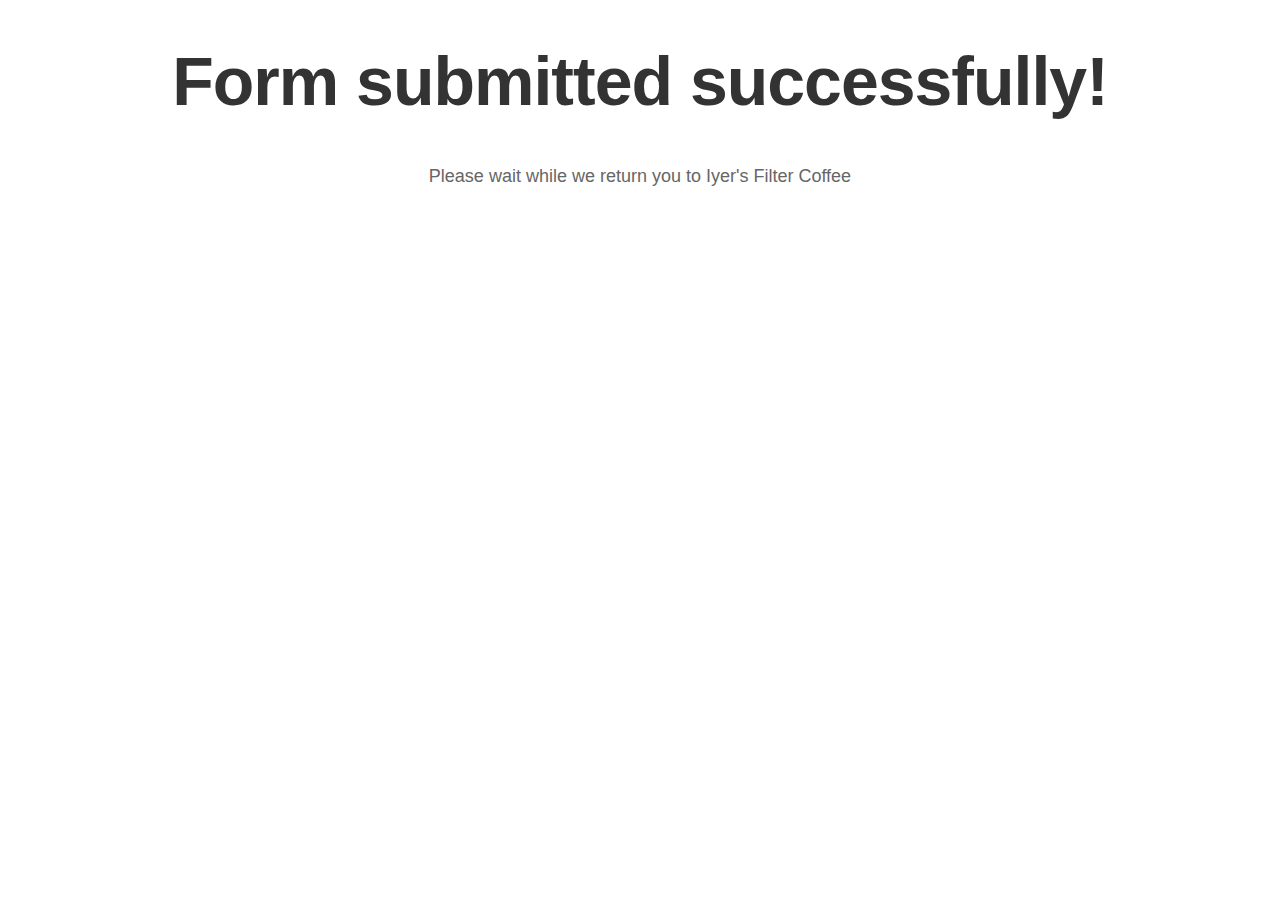
<file: form-success/index.html>
<!DOCTYPE html>
<html class="">
<head>
  <meta charset="UTF-8">
  <meta name="apple-mobile-web-app-capable" content="yes">
  <meta name="viewport" content="width=device-width, initial-scale=1">
  <meta name="description" content="Iyer’s Filter Coffee is a garage rock band from Bangalore. Drawing inspiration from bands such as the Strokes, the Arctic Monkeys, RHCP and the Beatles, this four-piece band is high on energy and is sure to leave you craving more.">
  <meta rel="author" href="">
  <meta rel="publisher" href="">
  
  <META http-equiv="refresh" content="2; URL=/">
  
  <title>Iyer's Filter Coffee</title>

  <link rel="stylesheet" href="/assets/css/all.css">
  <!--[if lt IE 9]><script src="http://html5shim.googlecode.com/svn/trunk/html5.js"></script><![endif]-->
  
  

</head>
<body class="form-success">


<h1>Form submitted successfully!</h1>

<p>Please wait while we return you to Iyer's Filter Coffee</p>





<script src="//ajax.googleapis.com/ajax/libs/jquery/2.1.1/jquery.min.js"></script>
<script src="/assets/js/functions.js"></script>
</body>
</html>
</file>
